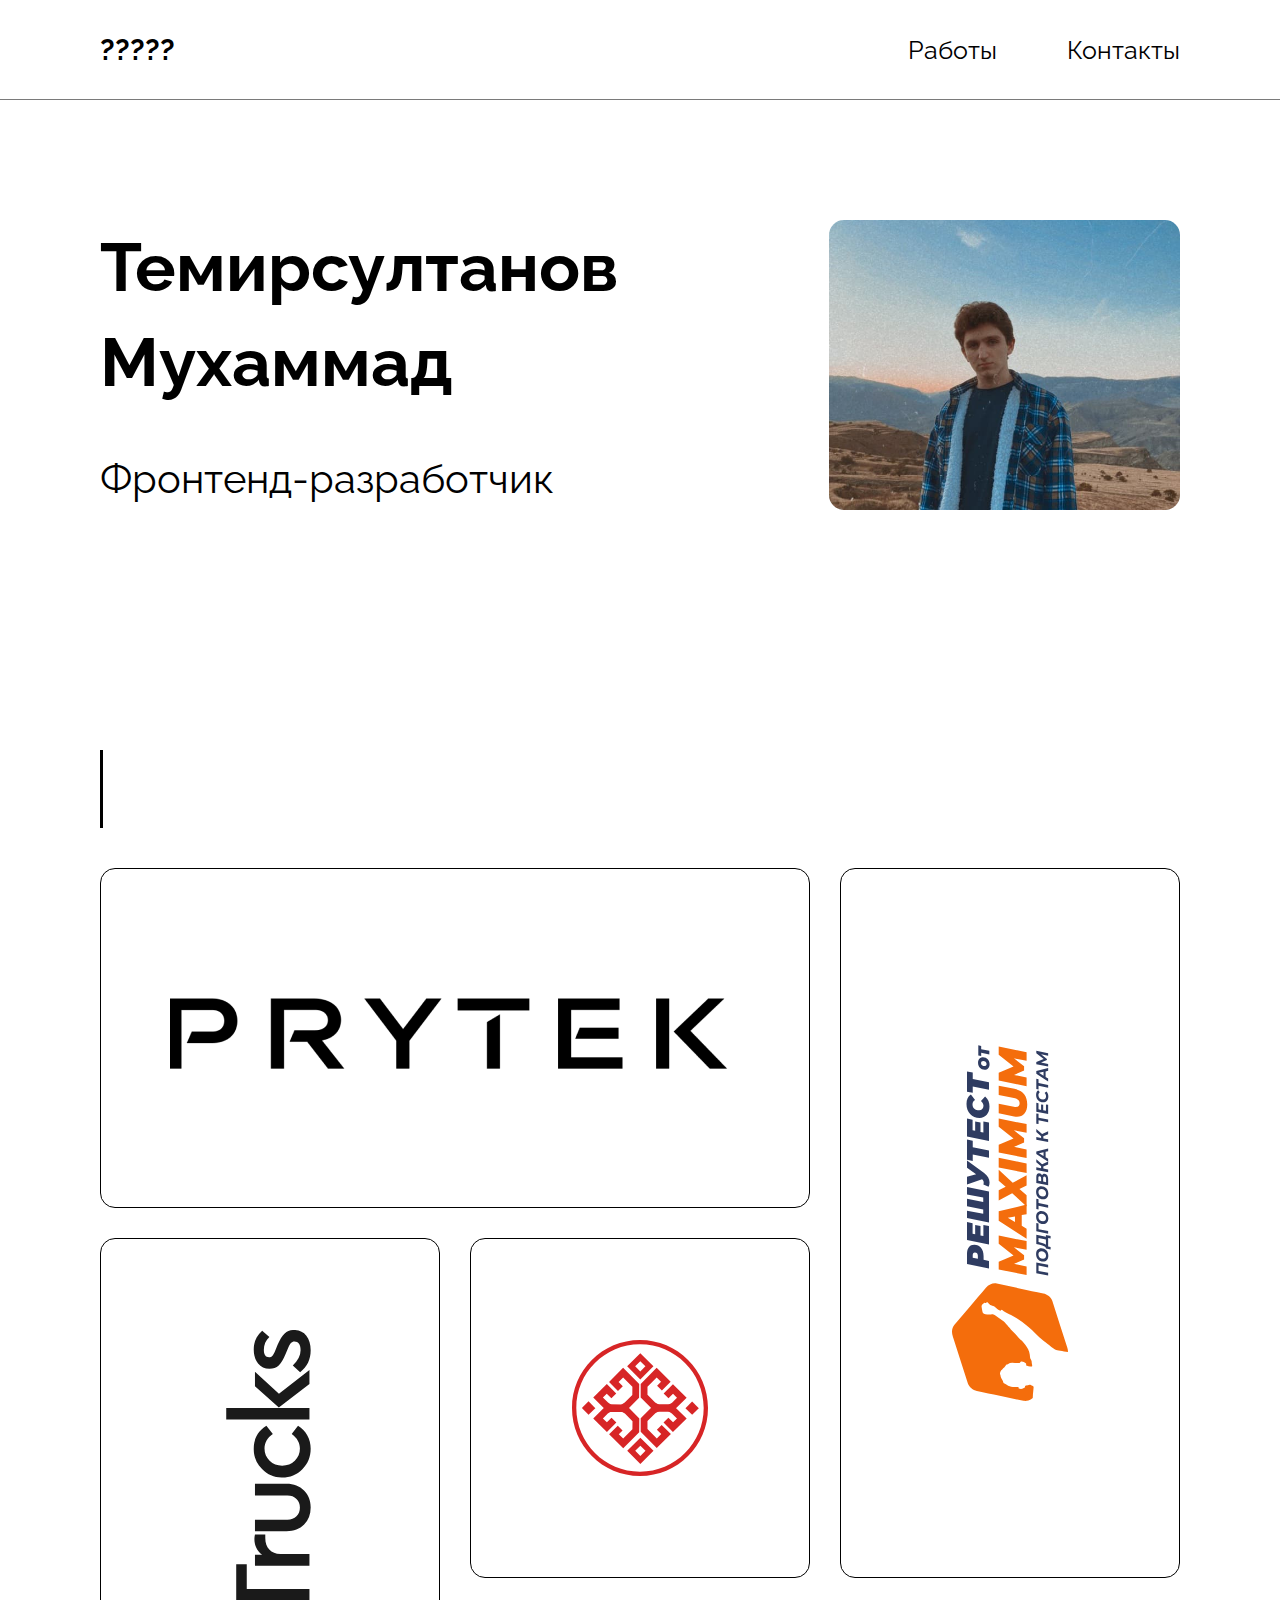
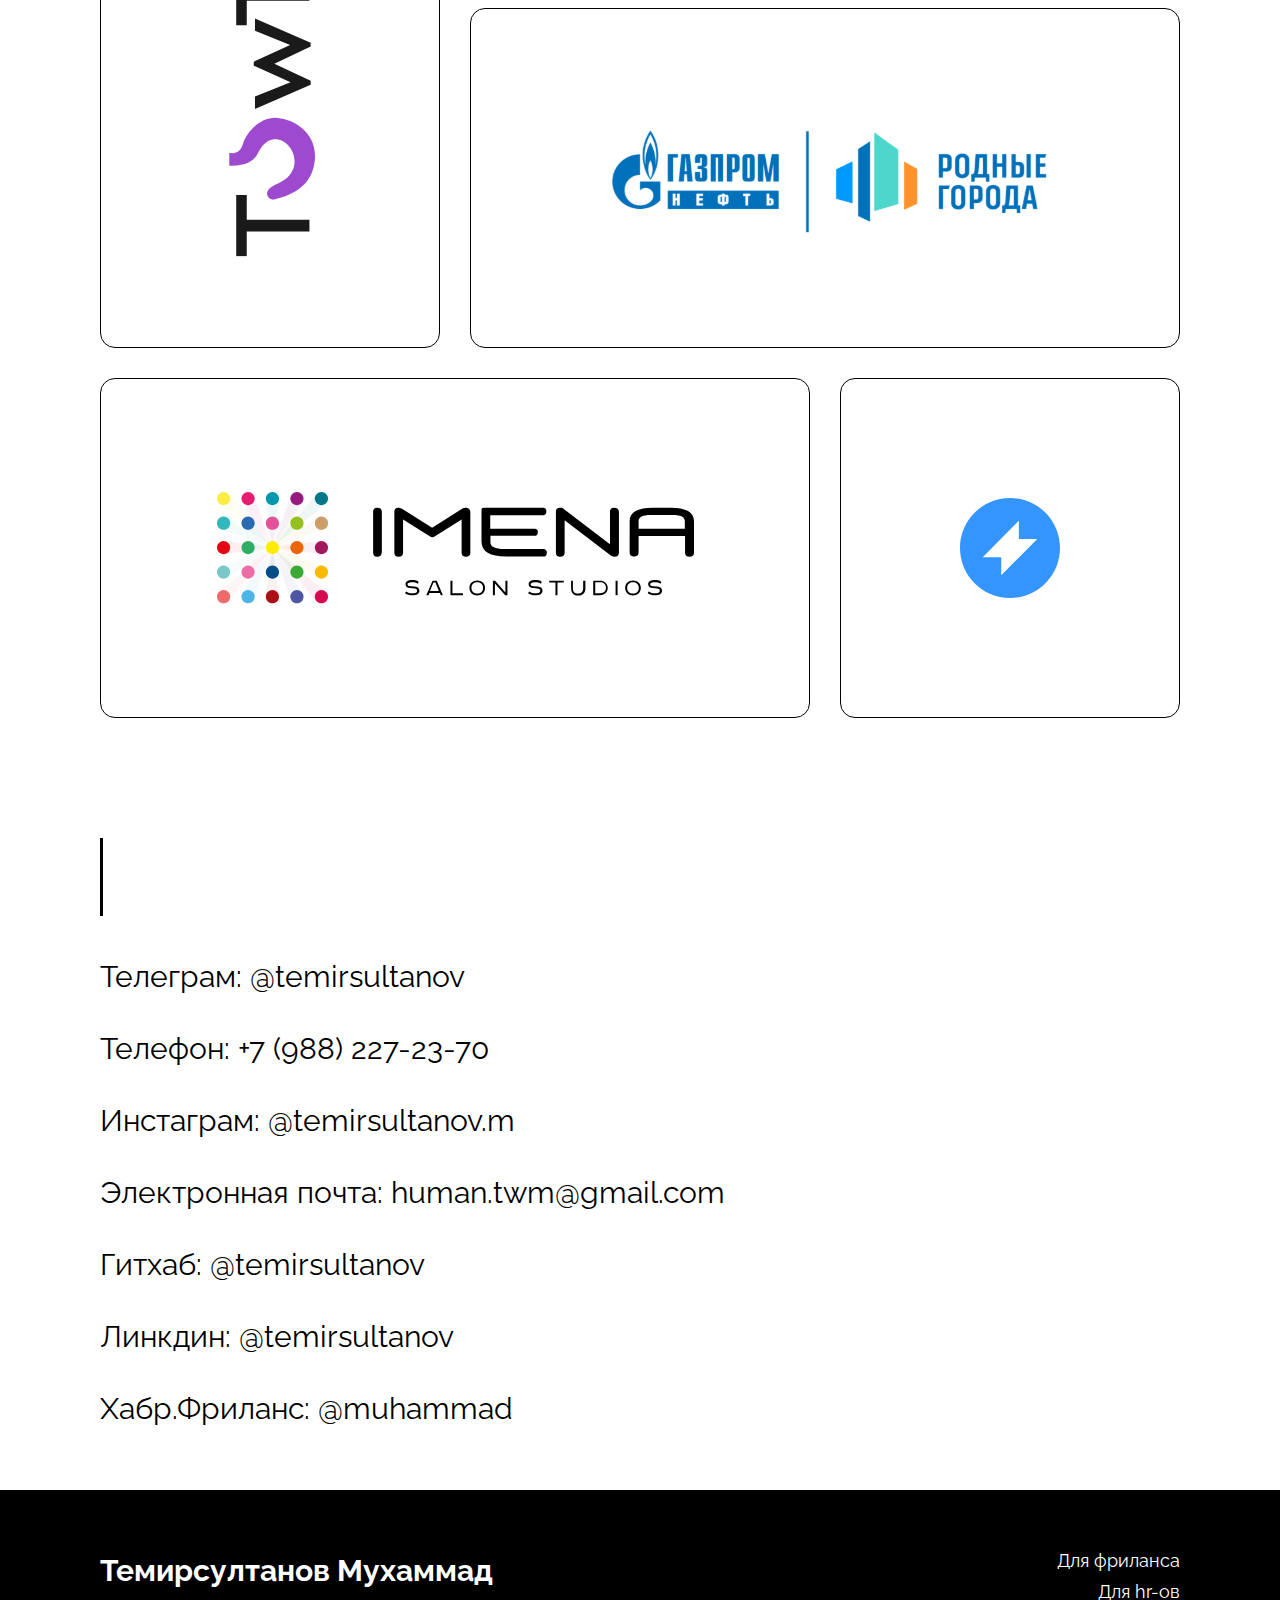
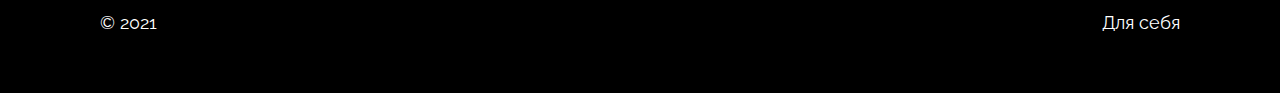
<file: index.html>
<!DOCTYPE html>
<html lang="ru">
<head>
    <meta charset="UTF-8">
    <meta http-equiv="X-UA-Compatible" content="IE=edge">
    <meta name="viewport" content="width=device-width, initial-scale=1.0">
    <link rel="preconnect" href="https://fonts.gstatic.com">
    <link href="https://fonts.googleapis.com/css2?family=Raleway:wght@400;700&display=swap" rel="stylesheet">
    <link rel="shortcut icon" href="favicon.svg" type="image/xml-svg">
    <link rel="stylesheet" href="style.css">
    <title>Темирсултанов Мухаммад — фронтенд-разработчик из ???</title>
</head>
<body class="">
    <svg class="destroy__photo" preserveAspectRatio="none" width="4527" height="725" viewBox="0 0 4527 725" fill="none" xmlns="http://www.w3.org/2000/svg">
        <path d="M151 5.99998H413C475.667 5.99998 527.333 18.3333 568 43C608.667 67.6667 639 101 659 143C679 184.333 689 231 689 283C689 345.667 678.333 403.333 657 456C635.667 508.667 605.667 554.667 567 594C528.333 632.667 483 662.667 431 684C379 705.333 322.667 716 262 716H0L151 5.99998ZM298 546C335.333 546 368.333 535.333 397 514C425.667 492 448 463 464 427C480 391 488 352.333 488 311C488 270.333 478.333 237.667 459 213C440.333 188.333 413 176 377 176H310L231 546H298Z" fill="url(#paint0_radial)"/>
        <path d="M844.359 5.99998H1318.36L1282.36 176H1003.36L982.359 276H1220.36L1186.36 434H948.359L924.359 546H1212.36L1176.36 716H693.359L844.359 5.99998Z" fill="url(#paint1_radial)"/>
        <path d="M1516.55 725C1467.89 725 1418.22 717.333 1367.55 702C1316.89 686.667 1273.89 666.667 1238.55 642L1358.55 471C1358.55 472.333 1364.22 477 1375.55 485C1386.89 493 1401.89 502 1420.55 512C1439.22 522 1460.22 530.667 1483.55 538C1506.89 545.333 1531.22 549 1556.55 549C1579.22 549 1593.55 545.333 1599.55 538C1605.55 530 1608.55 521.333 1608.55 512C1608.55 500 1602.22 490.333 1589.55 483C1576.89 475 1560.55 468 1540.55 462C1521.22 455.333 1500.55 447.667 1478.55 439C1434.55 421.667 1401.55 400.667 1379.55 376C1358.22 351.333 1347.55 320 1347.55 282C1347.55 237.333 1356.22 197.667 1373.55 163C1391.55 127.667 1415.55 98 1445.55 74C1475.55 50 1508.89 31.6667 1545.55 19C1582.22 6.33333 1619.55 0 1657.55 0C1690.89 0 1722.22 4.33334 1751.55 13C1780.89 21 1807.89 31 1832.55 43C1857.22 55 1878.55 66.3333 1896.55 77L1778.55 238C1778.55 236.667 1773.55 232.667 1763.55 226C1754.22 219.333 1741.55 212 1725.55 204C1709.55 196 1691.89 189 1672.55 183C1653.22 176.333 1633.89 173 1614.55 173C1599.89 173 1587.22 176.333 1576.55 183C1566.55 189.667 1561.55 200.333 1561.55 215C1561.55 230.333 1571.22 242 1590.55 250C1610.55 258 1636.22 267.667 1667.55 279C1699.55 291 1727.55 304.333 1751.55 319C1776.22 333 1795.22 350.667 1808.55 372C1821.89 393.333 1828.55 420.667 1828.55 454C1828.55 504.667 1819.22 547.333 1800.55 582C1781.89 616.667 1757.22 644.667 1726.55 666C1695.89 686.667 1662.22 701.667 1625.55 711C1588.89 720.333 1552.55 725 1516.55 725Z" fill="url(#paint2_radial)"/>
        <path d="M2121.26 176H1930.26L1966.26 5.99998H2542.26L2506.26 176H2316.26L2201.26 716H2006.26L2121.26 176Z" fill="url(#paint3_radial)"/>
        <path d="M2463.87 716L2614.87 5.99998H2926.87C2965.53 5.99998 2998.2 16 3024.87 36C3052.2 55.3333 3072.87 80.6667 3086.87 112C3101.53 143.333 3108.87 176.333 3108.87 211C3108.87 257.667 3095.87 303 3069.87 347C3044.53 391 3010.53 427 2967.87 455L3052.87 716H2832.87L2763.87 498H2704.87L2658.87 716H2463.87ZM2849.87 328C2857.2 328 2865.2 324 2873.87 316C2883.2 307.333 2891.2 295.667 2897.87 281C2904.53 266.333 2907.87 249.667 2907.87 231C2907.87 213.667 2904.53 200.333 2897.87 191C2891.87 181 2884.87 176 2876.87 176H2773.87L2741.87 328H2849.87Z" fill="url(#paint4_radial)"/>
        <path d="M3414.4 722C3370.4 722 3331.07 714 3296.4 698C3262.4 681.333 3233.73 659 3210.4 631C3187.07 603 3169.4 571.333 3157.4 536C3145.4 500 3139.4 462.667 3139.4 424C3139.4 370 3150.73 318 3173.4 268C3196.73 217.333 3228.4 172 3268.4 132C3309.07 92 3355.4 60.3333 3407.4 37C3459.4 13.6666 3514.07 1.99997 3571.4 1.99997C3615.4 1.99997 3654.4 10.3333 3688.4 27C3722.4 43 3751.07 65 3774.4 93C3797.73 121 3815.07 153 3826.4 189C3838.4 224.333 3844.4 261.333 3844.4 300C3844.4 353.333 3832.73 405.333 3809.4 456C3786.73 506 3755.4 551 3715.4 591C3675.4 631 3629.4 663 3577.4 687C3526.07 710.333 3471.73 722 3414.4 722ZM3452.4 549C3484.4 549 3512.4 541.667 3536.4 527C3560.4 512.333 3580.4 493.333 3596.4 470C3613.07 446 3625.4 420.333 3633.4 393C3641.4 365.667 3645.4 339 3645.4 313C3645.4 288.333 3641.4 265.667 3633.4 245C3626.07 223.667 3614.07 206.667 3597.4 194C3580.73 181.333 3558.73 175 3531.4 175C3500.07 175 3472.4 182.333 3448.4 197C3424.4 211 3404.4 229.667 3388.4 253C3372.4 276.333 3360.07 301.667 3351.4 329C3343.4 356.333 3339.4 383 3339.4 409C3339.4 433.667 3343.07 456.667 3350.4 478C3358.4 499.333 3370.73 516.667 3387.4 530C3404.07 542.667 3425.73 549 3452.4 549Z" fill="url(#paint5_radial)"/>
        <path d="M4001.78 479L3875.78 5.99998H4086.78L4133.78 313L4314.78 5.99998H4526.78L4194.78 481L4144.78 716H3950.78L4001.78 479Z" fill="url(#paint6_radial)"/>
        <defs>
            <radialGradient id="paint0_radial" cx="0" cy="0" r="1" gradientUnits="userSpaceOnUse" gradientTransform="translate(2217 363) rotate(90) scale(993 3140.72)">
                <stop stop-color="#F81C1C"/>
                <stop offset="1" stop-color="#F8AD1C"/>
            </radialGradient>
            <radialGradient id="paint1_radial" cx="0" cy="0" r="1" gradientUnits="userSpaceOnUse" gradientTransform="translate(2217 363) rotate(90) scale(993 3140.72)">
                <stop stop-color="#F81C1C"/>
                <stop offset="1" stop-color="#F8AD1C"/>
            </radialGradient>
            <radialGradient id="paint2_radial" cx="0" cy="0" r="1" gradientUnits="userSpaceOnUse" gradientTransform="translate(2217 363) rotate(90) scale(993 3140.72)">
                <stop stop-color="#F81C1C"/>
                <stop offset="1" stop-color="#F8AD1C"/>
            </radialGradient>
            <radialGradient id="paint3_radial" cx="0" cy="0" r="1" gradientUnits="userSpaceOnUse" gradientTransform="translate(2217 363) rotate(90) scale(993 3140.72)">
                <stop stop-color="#F81C1C"/>
                <stop offset="1" stop-color="#F8AD1C"/>
            </radialGradient>
            <radialGradient id="paint4_radial" cx="0" cy="0" r="1" gradientUnits="userSpaceOnUse" gradientTransform="translate(2217 363) rotate(90) scale(993 3140.72)">
                <stop stop-color="#F81C1C"/>
                <stop offset="1" stop-color="#F8AD1C"/>
            </radialGradient>
            <radialGradient id="paint5_radial" cx="0" cy="0" r="1" gradientUnits="userSpaceOnUse" gradientTransform="translate(2217 363) rotate(90) scale(993 3140.72)">
                <stop stop-color="#F81C1C"/>
                <stop offset="1" stop-color="#F8AD1C"/>
            </radialGradient>
            <radialGradient id="paint6_radial" cx="0" cy="0" r="1" gradientUnits="userSpaceOnUse" gradientTransform="translate(2217 363) rotate(90) scale(993 3140.72)">
                <stop stop-color="#F81C1C"/>
                <stop offset="1" stop-color="#F8AD1C"/>
            </radialGradient>
        </defs>
    </svg>
    
    <header class="portfolio__header">
        <h4 class="h4 logo"><b>?????</b></h4>
        <nav class="header__nav">
            <ul>
                <li><h5 class="h5"><a href="#works">Работы</a></h5></li>
                <li><h5 class="h5"><a href="#contacts">Контакты</a></h5></li>
            </ul>
        </nav>
    </header>
    <main class="portfolio__main">
        <section class="section__mainscreen">
            <h1 class="h1 mainscreen__title">Темирсултанов <br> Мухаммад</h1>
            <h3 class="h3 mainscreen__subtitle">Фронтенд-разработчик</h3>
            <img class="mainscreen__photo" src="images/photo.jpg" alt="Темирсултанов Мухаммад, фото сделано в Дагестане, Ахвахский район, село Анчих">
        </section>
        <section id="works" class="section__works">
            <h2 class="h2 works__title">Работы</h2>
            <div class="cursor works__cursor"></div>
            <ul class="works">
                <li class="work work-prytek"><a href="https://prytek.com/"><img src="images/prytek.png" alt="Prytek — сайт для израильской инвестиционной компании. Вёрстка, фронтенд сайта"></a></li>
                <li class="work work-aksakal"><a href="http://aksakalcoffee.std-937.ist.mospolytech.ru/"><img src="images/aksakal.svg" alt="Aksakal Coffee — сайт для кофейни из Махачкалы. Сайт под ключ"></a></li>
                <li class="work work-towtrucks"><a href="https://temirsultanov.github.io/towtrucks/"><img src="images/towtrucks.svg" alt="Towtrucks — сайт для вызова эвакуатора в городе Тюмень. Вёрстка, фронтенд сайта"></a></li>
                <li class="work work-reshutest"><a href="https://reshutest.ru/"><img src="images/reshutest.svg" alt="Reshutest — сайт для подготовки к ЕГЭ. Вёрстка, фронтенд главной страницы"></a></li>
                <li class="work work-rodniegoroda"><a href="http://rodnyegoroda.ru/"><img src="images/rodniegoroda.svg" alt="Rodnie Goroda — сайт дочерней компании Газпрома, занимающейся благотворительностью. Анимации для сайта."></a></li>
                <li class="work work-imena"><a href="https://imena.studio/"><img src="images/imena.svg" alt="Imena Studios — сайт для бьюти-коворкинга. Вёрстка, фронтенд одной страницы"></a></li>
                <li class="work work-dispatchlt"><a href="http://dispatchlt.std-937.ist.mospolytech.ru/"><img src="images/dispatchlt.svg" alt="DispatchLT — сайт-презентация для мобильного приложения. Вёрстка, фронтенд сайта."></a></li>
            </ul>
        </section>
        <section id="contacts" class="section__contacts">
            <h2 class="h2 contacts__title">Контакты</h2>
            <div class="cursor contacts__cursor"></div>
            <ul class="contacts">
                <li class="contact contact-telegram"><h4 class="h4">Телеграм: <a href="https://t.me/temirsultanov">@temirsultanov</a></h4></li>
                <li class="contact contact-phone"><h4 class="h4">Телефон: <a href="tel:+79882272370">+7 (988) 227-23-70</a></h4></li>
                <li class="contact contact-instagram"><h4 class="h4">Инстаграм: <a href="https://www.instagram.com/temirsultanov.m/ ">@temirsultanov.m</a></h4></li>
                <li class="contact contact-email"><h4 class="h4">Электронная почта: <a href="mailto:human.twm@gmail.com">human.twm@gmail.com</a></h4></li>
                <li class="contact contact-github"><h4 class="h4">Гитхаб: <a href="https://github.com/Temirsultanov">@temirsultanov</a></h4></li>
                <li class="contact contact-linkedin"><h4 class="h4">Линкдин: <a href="https://www.linkedin.com/in/temirsultanov/">@temirsultanov</a></h4></li>
                <li class="contact contact-habr"><h4 class="h4">Хабр.Фриланс: <a href="https://freelance.habr.com/freelancers/Muhammad">@muhammad</a></h4></li>
            </ul>
        </section>
    </main>
    <footer class="portfolio__footer">
        <h4 class="h4 footer__title"><b>Темирсултанов Мухаммад</b></h4>
        <h6 class="h6 footer__copyright">© 2021</h6>
        <nav class="footer__nav">
            <ul>
                <li><h6 class="h6"><a href="index.html">Для фриланса</a></h6></li>
                <li><h6 class="h6"><a href="404.html">Для hr-ов</a></h6></li>
                <li><h6 class="h6"><a href="404.html">Для себя</a></h6></li>
            </ul>
        </nav>
    </footer>
    <script src="cursorAnimation.js"></script>
    <script src="logoAnimation.js"></script>
</body>
</html>
</file>
<file: style.css>
*{
    box-sizing: border-box;
}
body{
    --black: #000;
    --white: #fff;
    --grey: #7a7a7a;
    --containerWidth: 1200px;
    --marginX : 0;
    --sectionPaddingY: 60px;
    --sectionPaddingX: calc((100vw - 1200px) / 2);
    --headerHeight: 100px;
    --borderRadius: 15px;
    --border: 1px solid var(--black);
    margin: 0;
    box-sizing: border-box;
    font-family: 'Raleway', Arial, sans-serif;
    color: var(--black);
    background-color: var(--white);
}
h1,h2,h3,h4,h5,h6{
    margin: 0;
    padding: 0;
}
ul{
    padding: 0;
    margin: 0;
    list-style: none;
}
a{
    text-decoration: none;
    color: inherit;
}
a:hover{
    text-decoration: underline;
}
.h1{
    font-weight: 700;
    font-size: 68px;
    line-height: 140%;
}
.h2{
    font-weight: 700;
    font-size: 68px;
    margin-bottom: 40px;
    align-self: flex-start;
}
.h3{
    font-weight: 400;
    font-size: 40px;
}
.h4{
    font-weight: 400;
    font-size: 30px;   
    line-height: 140%;
}
.h5{
    font-weight: 400;
    font-size: 25px;
}
.h6{
    font-weight: 400;
    font-size: 18px;
}

/* Header */
.portfolio__header{
    height: var(--headerHeight);
    border-bottom: 1px solid var(--grey); 
    padding-left: var(--sectionPaddingX);
    padding-right: var(--sectionPaddingX);
    background-color: var(--white);
    box-sizing: border-box;
    width: 100%;
    display: flex;
    justify-content: space-between;
    align-items: center;
    position: fixed;
    top: 0;
    left: 0;
    z-index: 1;
}
.header__nav ul{
    display: flex;
}
.header__nav ul li:not(:first-child) {
    margin-left: 70px;
}

/* Main */
/*     Mainscreen */
.section__mainscreen{
    padding-bottom: var(--sectionPaddingY);
    padding-left: var(--sectionPaddingX);
    padding-right: var(--sectionPaddingX);
    width: 100%;
    margin-top: calc(120px + var(--headerHeight));
    display: grid;
    grid-template-columns: 520px auto-fill;
    column-gap: 150px;
    grid-template-rows: 190px 55px;
    row-gap: 45px;
    grid-template-areas: 
    "title photo"
    "subtitle photo";
    margin-bottom: 120px;
}
.mainscreen__title{
    grid-area: title;
}
.mainscreen__subtitle{
    grid-area: subtitle;
}
.mainscreen__photo{
    grid-area: photo; 
    object-fit: cover;
    height: 100%;
    width: 100%;
    display: block;
    border-radius: var(--borderRadius);
}

/*     Works */
.section__works{
    padding-top: var(--sectionPaddingY);
    padding-bottom: var(--sectionPaddingY);
    padding-left: var(--sectionPaddingX);
    padding-right: var(--sectionPaddingX);
    width: 100%;
    position: relative;
    display: flex;
    flex-direction: column;
}
.works{
    display: grid;
    grid-template-columns: 1fr 1fr 1fr;
    grid-template-rows: repeat(4, calc((100vw - 2 * var(--sectionPaddingX) - 60px) / 3));
    grid-template-areas: 
    "prytek prytek reshutest"
    "towtrucks aksakal reshutest"
    "towtrucks rodniegoroda rodniegoroda"
    "imena imena dispatchlt";
    gap: 30px;
}
.work{
    overflow: hidden;
    background-color: white;
}
.work a{
    width: 100%;
    height: 100%;
    display: flex;
    justify-content: center;
    align-items: center;
}
.work-prytek{
    grid-area: prytek;
}
.work-reshutest{
    grid-area: reshutest;
}
.work-reshutest img{
    transform: rotate(-90deg);
}
.work-towtrucks{
    grid-area: towtrucks;
}
.work-towtrucks img{
    transform: rotate(-90deg);
}
.work-aksakal{
    grid-area: aksakal;
}
.work-imena{
    grid-area: imena;
}
.work-dispatchlt{
    grid-area: dispatchlt;
}
.work-rodniegoroda{
    grid-area: rodniegoroda;
}
.work{
    border: var(--border);
    border-radius: var(--borderRadius);
}
.cursor{
    width: 3px;
    height: 57px;
    background-color: var(--black);
    position: absolute;
    top: 60px;
    left: var(--sectionPaddingX);
    animation-name: cursor;
    animation-duration: 0.7s;
    animation-iteration-count: infinite;
    animation-fill-mode: forwards;
}
@keyframes cursor {
    0%{
        opacity: 1;
    }
    50%{
        opacity: 0;
    }
    100%{
        opacity: 1;
    }
}

/*     Contacts */
.section__contacts{
    padding-top: var(--sectionPaddingY);
    padding-bottom: var(--sectionPaddingY);   
    padding-left: var(--sectionPaddingX);
    padding-right: var(--sectionPaddingX);
    width: 100%;
    position: relative;
    display: flex;
    flex-direction: column;
}
.contact:not(:last-child) {
    margin-bottom: 30px;
}

/* Footer */
.portfolio__footer{
    padding-top: var(--sectionPaddingY);
    padding-bottom: var(--sectionPaddingY);
    padding-left: var(--sectionPaddingX);
    padding-right: var(--sectionPaddingX);
    background-color: var(--black);
    color: var(--white);
    width: 100%;
    justify-content: space-between;
    display: grid;
    grid-template-areas: 
    "title nav"
    "copyright nav";
}
.footer__title{
    grid-area: title;
    align-self: start;
}
.footer__copyright{
    grid-area: copyright;
    align-self: end;
}
.footer__nav{
    grid-area: nav;
}
.footer__nav ul li:not(:last-child) {
    margin-bottom: 10px;
}
.footer__nav .h6{
    text-align: right;
}
/* Media */
@media (max-width: 1300px) {
    body{
        --sectionPaddingX: 100px;
    }
}
@media (max-width: 1150px) {
    body{
        --sectionPaddingX: calc((100vw - 790px) / 2);
    }
    .h1{
        font-size: 60px;
    }
    .h2{
        font-size: 60px;
    }
    .h3{
        font-size: 40px;   
    }
    /* Main */
    /*     Mainscreen */
    .section__mainscreen{
        margin-top: calc(100px + var(--headerHeight));
        column-gap: 100px;
    }

    /* Works */
    .works{
        grid-template-columns: 1fr 1fr;
        grid-template-rows: 366px 366px 366px 366px 366px 366px;
        grid-template-areas: 
        "prytek prytek"
        "towtrucks aksakal"
        "towtrucks reshutest"
        "imena reshutest"
        "imena dispatchlt"
        "rodniegoroda rodniegoroda";
    }
    .work-imena img{
        transform: rotate(-90deg);
    }

}
@media (max-width: 990px) {
    body{
        --sectionPaddingX: 80px;
    }
    .h1{
        font-size: 50px;
    }
    .h2{
        font-size: 50px;
    }
    .h3{
        font-size: 30px;
    }
    /* Main */
    .section__mainscreen{
        column-gap: 50px;
        grid-template-columns: 360px auto-fill;
        row-gap: 20px;
        grid-template-rows: 140px 36px;
    }
    /*     Works */
    .works{
        grid-template-rows: repeat(6, calc((100vw - 2 * var(--sectionPaddingX) - 30px) / 2));
    }
}
@media (max-width: 760px) {
    body{
        --sectionPaddingX: calc((100vw - 380px) / 2);
    }
    .h1{
        font-size: 40px;
    }
    .h2{
        font-size: 40px;
    }
    .h3{
        font-size: 20px;   
    }
    .h4{
        font-size: 25px;
    }
    .h5{
        font-size: 20px;
    }

    /* Header */
    .header__nav ul li:not(:first-child) {
        margin-left: 25px;
    }

    /* Main */
    /*     Mainscreen */
    .section__mainscreen{
        grid-template-columns: 1fr;
        column-gap: 0px;
        grid-template-rows: auto auto auto;
        row-gap: 15px;
        margin-top: calc(60px + var(--headerHeight));
        grid-template-areas: 
        "title"
        "subtitle"
        "photo";
        margin-bottom: 0px;
    }
    .mainscreen__photo{
        margin-top: 20px;
        height: 200px;
    }

    /* Works */
    .works{
        grid-template-columns: 1fr;
        grid-template-rows: 366px 366px 366px 366px 366px 366px 366px;
        grid-template-areas: 
        "prytek"
        "aksakal"
        "towtrucks"
        " reshutest"
        "imena"
        "rodniegoroda"
        "dispatchlt";
    }
    .work img{
        max-width: calc(100% - 60px)
    }
    .work-towtrucks img{
        transform: rotate(0deg);
    }
    .work-reshutest img{
        transform: rotate(0deg);
    }
    .work-imena img{
        transform: rotate(0deg);
    }

    /* Contacts */
    .contact a{
        display: block;
        margin-top: 10px;
    }

    /* Footer */
    .portfolio__footer{
        grid-template-areas: 
        "title"
        "nav"
        "copyright";
        gap: 20px;
    }
    .footer__nav .h6{
        text-align: left;
    }
}
@media (max-width: 440px) {
    body{
        --sectionPaddingX: 30px;
    }
    /* Main */
    /*     Works */
    .works{
        grid-template-rows: repeat(7, calc(100vw - 2 * var(--sectionPaddingX)));
    }
}
@media (max-width: 360px) {
    body{
        --sectionPaddingX: 15px;
    }
    .h1{
        font-size: 36px;
    }
    .h2{
        font-size: 36px;
    }
}

.destroy{
    --black: #fff;
    --white: #000;
    overflow-x: hidden;
    max-width: 100vw;
    overflow-y: hidden;
}
@keyframes destroy__photo {
    0%{
        transform: translateX(-100%);
    }
    100%{
        transform: translateX(100%);
    }
}
.destroy__photo{
    display: none;
    z-index: 5;
    position: fixed;
    top: 0;
    left: 0;
    height: 80vh;
    margin-top: 10vh;
    transform: translateX(-100%);
}
.destroy .destroy__photo{
    display: block;
    width: 400vw;
    min-height: 80vh;
    object-fit: fill;
    transition: 0.3s ease;
    animation-name: destroy__photo;
    animation-duration: 5s;
    animation-fill-mode: forwards;
    animation-timing-function: linear;
    animation-delay: 1s;
}
.destroy .portfolio__header{
    border-color: transparent;
    background-color: transparent;
}
.logo{
    transform: translateX(0) rotate(0) !important;
}
.destroy .cursor{
    animation-name: not;
    background-color: #000;
}
</file>
